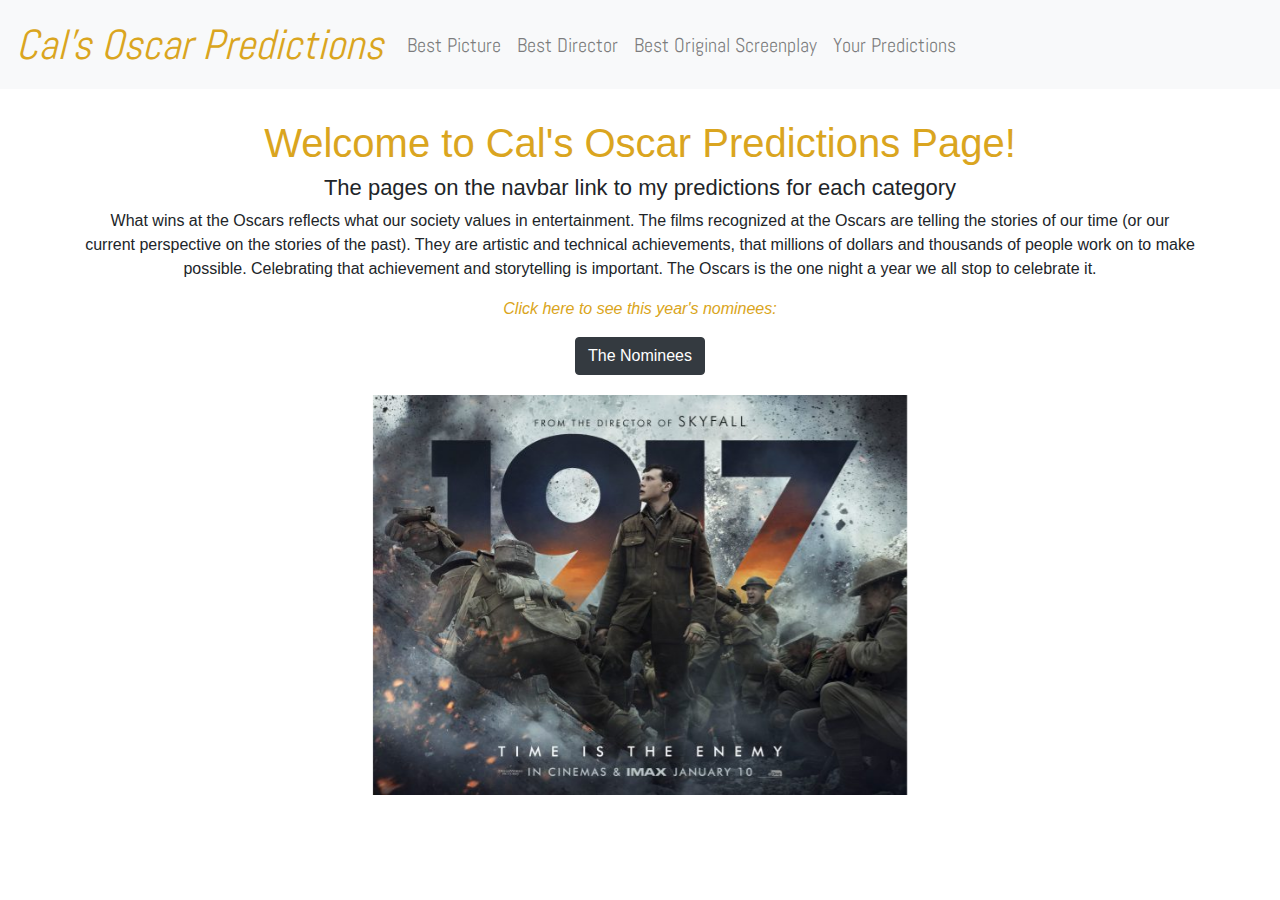
<file: index.html>
<!doctype html>
<html lang="en">
  <head>
    <!-- Required meta tags -->
    <meta charset="utf-8">
    <meta name="viewport" content="width=device-width, initial-scale=1, shrink-to-fit=no">

    <!-- Google Fonts -->
    <!-- Swap out "Roboto" for the font(s) you want to use -->
    <link href="https://fonts.googleapis.com/css?family=Abel&display=swap" rel="stylesheet">
    
    <!-- Font Awesome -->
    <link rel="stylesheet" href="https://use.fontawesome.com/releases/v5.6.3/css/all.css" integrity="sha384-UHRtZLI+pbxtHCWp1t77Bi1L4ZtiqrqD80Kn4Z8NTSRyMA2Fd33n5dQ8lWUE00s/" crossorigin="anonymous">

    <!-- Bootstrap CSS -->
    <link rel="stylesheet" href="https://stackpath.bootstrapcdn.com/bootstrap/4.4.1/css/bootstrap.min.css" integrity="sha384-Vkoo8x4CGsO3+Hhxv8T/Q5PaXtkKtu6ug5TOeNV6gBiFeWPGFN9MuhOf23Q9Ifjh" crossorigin="anonymous">
    
    <!-- Your own CSS -->
    <link rel="stylesheet" href="styles.css">

    <title>Cal's Oscar Predictions</title>
  </head>
  <body>
    <!-- Your stuff goes here -->

    <nav class="navbar navbar-expand-lg navbar-light bg-light">
      <a class="navbar-brand" id="Home" href="index.html">Cal's Oscar Predictions</a>
      <button class="navbar-toggler" type="button" data-toggle="collapse" data-target="#navbarSupportedContent" aria-controls="navbarSupportedContent" aria-expanded="false" aria-label="Toggle navigation">
        <span class="navbar-toggler-icon"></span>
      </button>
      
      <div class="collapse navbar-collapse" id="navbarSupportedContent">
          <ul class="navbar-nav">
              <li class="nav-item">
                  <a class="nav-link" href="bestpicture.html">Best Picture</a>
              </li>
              <li class="nav-item">
                  <a class="nav-link" href="bestdirector.html">Best Director</a>
              </li>
              <li class="nav-item">
                  <a class="nav-link" href="bestoriginalscreenplay.html">Best Original Screenplay</a>
              </li>
              <li class="nav-item">
                <a class="nav-link" href="yourpredictions.html">Your Predictions</a>
              </li>
          </ul>
      </div>
    </nav>

    <div class="container">
      <div class="row">
        <div class="col text-center">
            <h1>Welcome to Cal's Oscar Predictions Page!</h1>
            <h2>The pages on the navbar link to my predictions for each category</h2>
            <p>What wins at the Oscars reflects what our society values in entertainment. The films recognized at the Oscars are telling the stories of our time (or our current perspective on the stories of the past). They are artistic and technical achievements, that  millions of dollars and thousands of people work on to make possible. Celebrating that achievement and storytelling is important. The Oscars is the one night a year we all stop to celebrate it.</p>
        </div>
      </div>
    </div>

    <div class="container">
      <div class="row">
        <div class="col text-center">
          <div class="small-text">
            <p>Click here to see this year's nominees:</p>
          </div>
          <a class="btn btn-dark" href="https://oscar.go.com/news/nominations/oscar-nominations-2020-list-nominees-by-category" target="_blank" role="button">The Nominees</a>
        </div>
      </div>
    </div>

    <div id="carouselExampleSlidesOnly" class="carousel-slide" data-ride="carousel" data-interval="2300">
      <div class="carousel-inner">
        <div class="carousel-item active">
            <img src="1917.jpg" class="d-block" alt="...">
        </div>
        <div class="carousel-item">
          <img src="OnceUponATimeInHollywood2019.jpg" class="d-block" alt="...">
        </div>
        <div class="carousel-item">
          <img src="parasite.jpg" class="d-block" alt="...">
        </div>
        <div class="carousel-item">
          <img src="theirishman.jpg" class="d-block" alt="...">
        </div>
        <div class="carousel-item">
          <img src="marriagestory.jpg" class="d-block" alt="...">
        </div>
        <div class="carousel-item">
          <img src="fordvferrari.jpg" class="d-block" alt="...">
        </div>
        <div class="carousel-item">
          <img src="joker.jpg" class="d-block" alt="...">
        </div>
        <div class="carousel-item">
          <img src="jojorabbit.jpg" class="d-block" alt="...">
        </div>
        <div class="carousel-item">
          <img src="littlewomen.jpeg" class="d-block" alt="...">
        </div>
      </div>
    </div>

    <!-- Optional JavaScript -->
    <!-- jQuery first, then Popper.js, then Bootstrap JS -->
    <script src="https://code.jquery.com/jquery-3.4.1.slim.min.js" integrity="sha384-J6qa4849blE2+poT4WnyKhv5vZF5SrPo0iEjwBvKU7imGFAV0wwj1yYfoRSJoZ+n" crossorigin="anonymous"></script>
    <script src="https://cdn.jsdelivr.net/npm/popper.js@1.16.0/dist/umd/popper.min.js" integrity="sha384-Q6E9RHvbIyZFJoft+2mJbHaEWldlvI9IOYy5n3zV9zzTtmI3UksdQRVvoxMfooAo" crossorigin="anonymous"></script>
    <script src="https://stackpath.bootstrapcdn.com/bootstrap/4.4.1/js/bootstrap.min.js" integrity="sha384-wfSDF2E50Y2D1uUdj0O3uMBJnjuUD4Ih7YwaYd1iqfktj0Uod8GCExl3Og8ifwB6" crossorigin="anonymous"></script>
  </body>
</html>
</file>
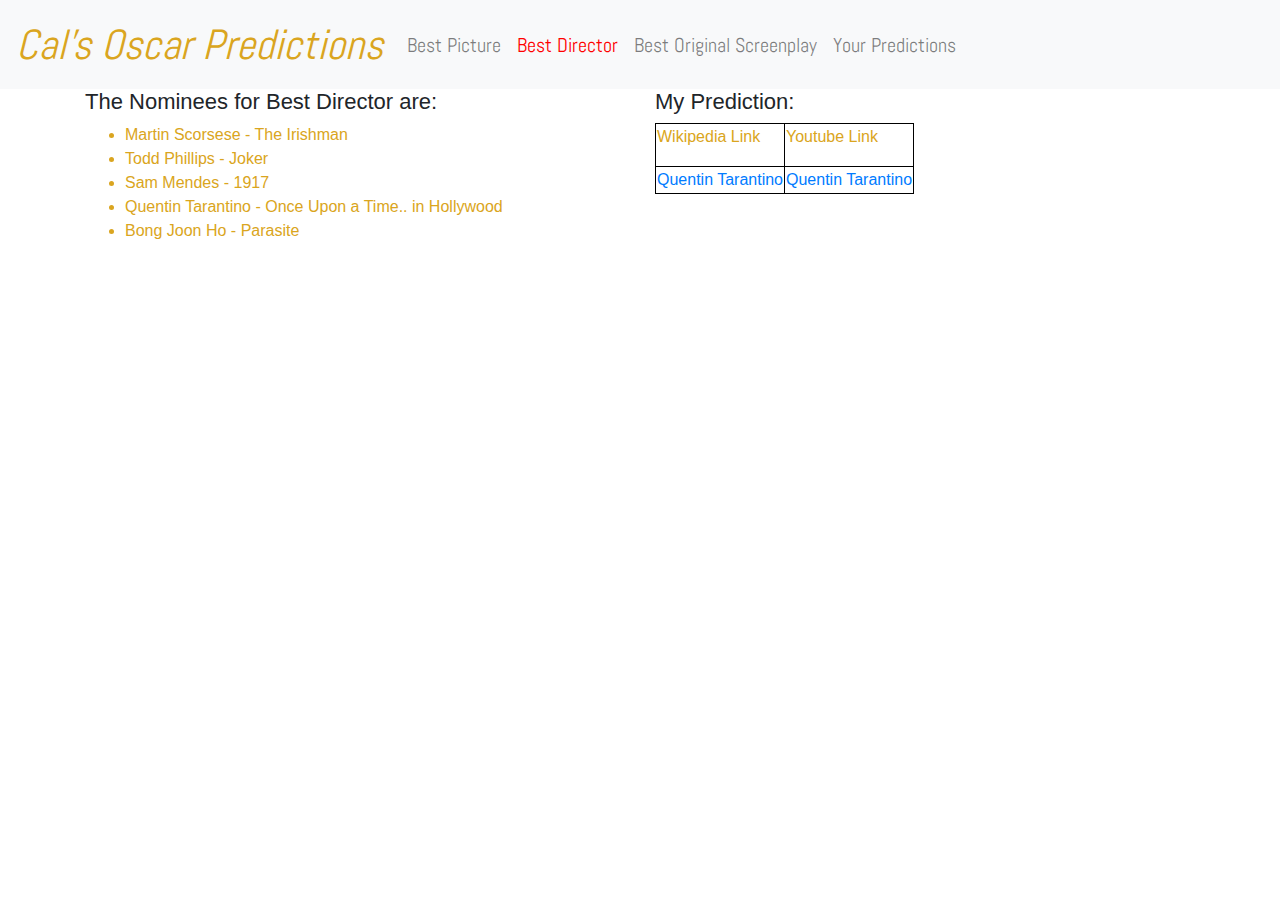
<file: bestdirector.html>
<!doctype html>
<html lang="en">
  <head>
    <!-- Required meta tags -->
    <meta charset="utf-8">
    <meta name="viewport" content="width=device-width, initial-scale=1, shrink-to-fit=no">

    <!-- Google Fonts -->
    <!-- Swap out "Roboto" for the font(s) you want to use -->
    <link href="https://fonts.googleapis.com/css?family=Abel&display=swap" rel="stylesheet">
    
    <!-- Font Awesome -->
    <link rel="stylesheet" href="https://use.fontawesome.com/releases/v5.6.3/css/all.css" integrity="sha384-UHRtZLI+pbxtHCWp1t77Bi1L4ZtiqrqD80Kn4Z8NTSRyMA2Fd33n5dQ8lWUE00s/" crossorigin="anonymous">

    <!-- Bootstrap CSS -->
    <link rel="stylesheet" href="https://stackpath.bootstrapcdn.com/bootstrap/4.4.1/css/bootstrap.min.css" integrity="sha384-Vkoo8x4CGsO3+Hhxv8T/Q5PaXtkKtu6ug5TOeNV6gBiFeWPGFN9MuhOf23Q9Ifjh" crossorigin="anonymous">
    
    <!-- Your own CSS -->
    <link rel="stylesheet" href="styles.css">

    <title>Best Director</title>
  </head>
  <body>
    <!-- Your stuff goes here -->

    <nav class="navbar navbar-expand-lg navbar-light bg-light">
        <a class="navbar-brand" id="Home" href="index.html">Cal's Oscar Predictions</a>
        <button class="navbar-toggler" type="button" data-toggle="collapse" data-target="#navbarSupportedContent" aria-controls="navbarSupportedContent" aria-expanded="false" aria-label="Toggle navigation">
            <span class="navbar-toggler-icon"></span>
        </button>
        
        <div class="collapse navbar-collapse" id="navbarSupportedContent">
            <ul class="navbar-nav mr-auto">
                <li class="nav-item">
                    <a class="nav-link" href="bestpicture.html">Best Picture</a>
                </li>
                <li class="nav-item">
                    <a class="nav-link" id="currentpage" href="bestdirector.html">Best Director</a>
                </li>
                <li class="nav-item">
                    <a class="nav-link" href="bestoriginalscreenplay.html">Best Original Screenplay</a>
                </li>
                <li class="nav-item">
                    <a class="nav-link" href="yourpredictions.html">Your Predictions</a>
                </li>
              </ul>
            </ul>
        </div>
    </nav>

    <div class="container">
        <div class="row">
            <div class="col-lg">
                <h2>The Nominees for Best Director are:</h2>
                <ul>
                    <li class="nominee">
                        Martin Scorsese - The Irishman
                    </li>
                    <li class="nominee">
                        Todd Phillips - Joker
                    </li>
                    <li class="nominee">
                        Sam Mendes - 1917 
                    </li>
                    <li class="nominee">
                        Quentin Tarantino - Once Upon a Time.. in Hollywood
                    </li>
                    <li class="nominee">
                        Bong Joon Ho - Parasite
                    </li>
                </ul>
            </div>
            <div class="col-lg">
                <h2>My Prediction:</h2>
                <table>
                    <tr>
                        <td>
                            <p class="nominee">Wikipedia Link</p>
                        </td>
                        <td>
                            <p class="nominee">Youtube Link</p>
                        </td>
                    </tr>
                    <tr>
                        <td class="external-link">
                            <a href="https://en.wikipedia.org/wiki/Once_Upon_a_Time_in_Hollywood" target="_blank">Quentin Tarantino</a>
                        </td>
                        <td class="external-link">
                            <a href="https://www.youtube.com/watch?v=ELeMaP8EPAA" target="_blank">Quentin Tarantino</a>
                        </td>
                    </tr>
                </table>
            </div>
        </div>
    </div>

    <!-- Optional JavaScript -->
    <!-- jQuery first, then Popper.js, then Bootstrap JS -->
    <script src="https://code.jquery.com/jquery-3.4.1.slim.min.js" integrity="sha384-J6qa4849blE2+poT4WnyKhv5vZF5SrPo0iEjwBvKU7imGFAV0wwj1yYfoRSJoZ+n" crossorigin="anonymous"></script>
    <script src="https://cdn.jsdelivr.net/npm/popper.js@1.16.0/dist/umd/popper.min.js" integrity="sha384-Q6E9RHvbIyZFJoft+2mJbHaEWldlvI9IOYy5n3zV9zzTtmI3UksdQRVvoxMfooAo" crossorigin="anonymous"></script>
    <script src="https://stackpath.bootstrapcdn.com/bootstrap/4.4.1/js/bootstrap.min.js" integrity="sha384-wfSDF2E50Y2D1uUdj0O3uMBJnjuUD4Ih7YwaYd1iqfktj0Uod8GCExl3Og8ifwB6" crossorigin="anonymous"></script>
  </body>
</html>
</file>
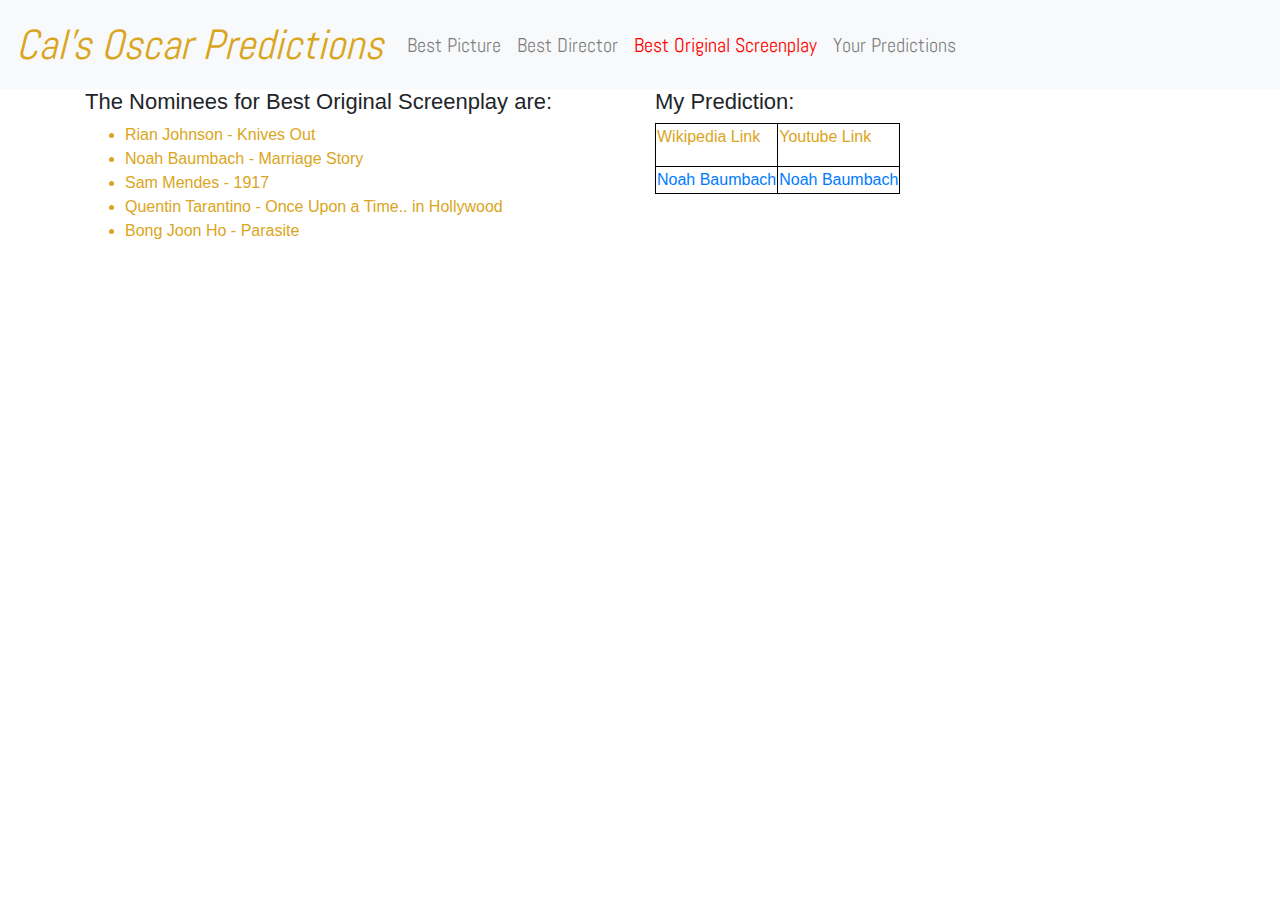
<file: bestoriginalscreenplay.html>
<!doctype html>
<html lang="en">
  <head>
    <!-- Required meta tags -->
    <meta charset="utf-8">
    <meta name="viewport" content="width=device-width, initial-scale=1, shrink-to-fit=no">

    <!-- Google Fonts -->
    <!-- Swap out "Roboto" for the font(s) you want to use -->
    <link href="https://fonts.googleapis.com/css?family=Abel&display=swap" rel="stylesheet">
    
    <!-- Font Awesome -->
    <link rel="stylesheet" href="https://use.fontawesome.com/releases/v5.6.3/css/all.css" integrity="sha384-UHRtZLI+pbxtHCWp1t77Bi1L4ZtiqrqD80Kn4Z8NTSRyMA2Fd33n5dQ8lWUE00s/" crossorigin="anonymous">

    <!-- Bootstrap CSS -->
    <link rel="stylesheet" href="https://stackpath.bootstrapcdn.com/bootstrap/4.4.1/css/bootstrap.min.css" integrity="sha384-Vkoo8x4CGsO3+Hhxv8T/Q5PaXtkKtu6ug5TOeNV6gBiFeWPGFN9MuhOf23Q9Ifjh" crossorigin="anonymous">
    
    <!-- Your own CSS -->
    <link rel="stylesheet" href="styles.css">

    <title>Best Original Screenplay</title>
  </head>
  <body>
    <!-- Your stuff goes here -->

    <nav class="navbar navbar-expand-lg navbar-light bg-light">
        <a class="navbar-brand" id="Home" href="index.html">Cal's Oscar Predictions</a>
        <button class="navbar-toggler" type="button" data-toggle="collapse" data-target="#navbarSupportedContent" aria-controls="navbarSupportedContent" aria-expanded="false" aria-label="Toggle navigation">
            <span class="navbar-toggler-icon"></span>
        </button>
        
        <div class="collapse navbar-collapse" id="navbarSupportedContent">
            <ul class="navbar-nav mr-auto">
                <li class="nav-item">
                    <a class="nav-link" href="bestpicture.html">Best Picture</a>
                </li>
                <li class="nav-item">
                    <a class="nav-link" href="bestdirector.html">Best Director</a>
                </li>
                <li class="nav-item">
                    <a class="nav-link" id="currentpage" href="bestoriginalscreenplay.html">Best Original Screenplay</a>
                </li>
                <li class="nav-item">
                    <a class="nav-link" href="yourpredictions.html">Your Predictions</a>
                </li>
              </ul>
            </ul>
        </div>
    </nav>

    <div class="container">
        <div class="row">
            <div class="col-lg">
                <h2>The Nominees for Best Original Screenplay are:</h2>
                <ul>
                    <li class="nominee">
                        Rian Johnson - Knives Out
                    </li>
                    <li class="nominee">
                        Noah Baumbach - Marriage Story
                    </li>
                    <li class="nominee">
                        Sam Mendes - 1917 
                    </li>
                    <li class="nominee">
                        Quentin Tarantino - Once Upon a Time.. in Hollywood
                    </li>
                    <li class="nominee">
                        Bong Joon Ho - Parasite
                    </li>
                </ul>
            </div>
            <div class="col-lg">
                <h2>My Prediction:</h2>
                <table>
                    <tr>
                        <td>
                            <p class="nominee">Wikipedia Link</p>
                        </td>
                        <td>
                            <p class="nominee">Youtube Link</p>
                        </td>
                    </tr>
                    <tr>
                        <td class="external-link">
                            <a href="https://en.wikipedia.org/wiki/Marriage_Story" target="_blank">Noah Baumbach</a>
                        </td>
                        <td class="external-link">
                            <a href="https://www.youtube.com/watch?v=BHi-a1n8t7M&t=7s" target="_blank">Noah Baumbach</a>
                        </td>
                    </tr>
                </table>
            </div>
        </div>
    </div>

    <!-- Optional JavaScript -->
    <!-- jQuery first, then Popper.js, then Bootstrap JS -->
    <script src="https://code.jquery.com/jquery-3.4.1.slim.min.js" integrity="sha384-J6qa4849blE2+poT4WnyKhv5vZF5SrPo0iEjwBvKU7imGFAV0wwj1yYfoRSJoZ+n" crossorigin="anonymous"></script>
    <script src="https://cdn.jsdelivr.net/npm/popper.js@1.16.0/dist/umd/popper.min.js" integrity="sha384-Q6E9RHvbIyZFJoft+2mJbHaEWldlvI9IOYy5n3zV9zzTtmI3UksdQRVvoxMfooAo" crossorigin="anonymous"></script>
    <script src="https://stackpath.bootstrapcdn.com/bootstrap/4.4.1/js/bootstrap.min.js" integrity="sha384-wfSDF2E50Y2D1uUdj0O3uMBJnjuUD4Ih7YwaYd1iqfktj0Uod8GCExl3Og8ifwB6" crossorigin="anonymous"></script>
  </body>
</html>
</file>
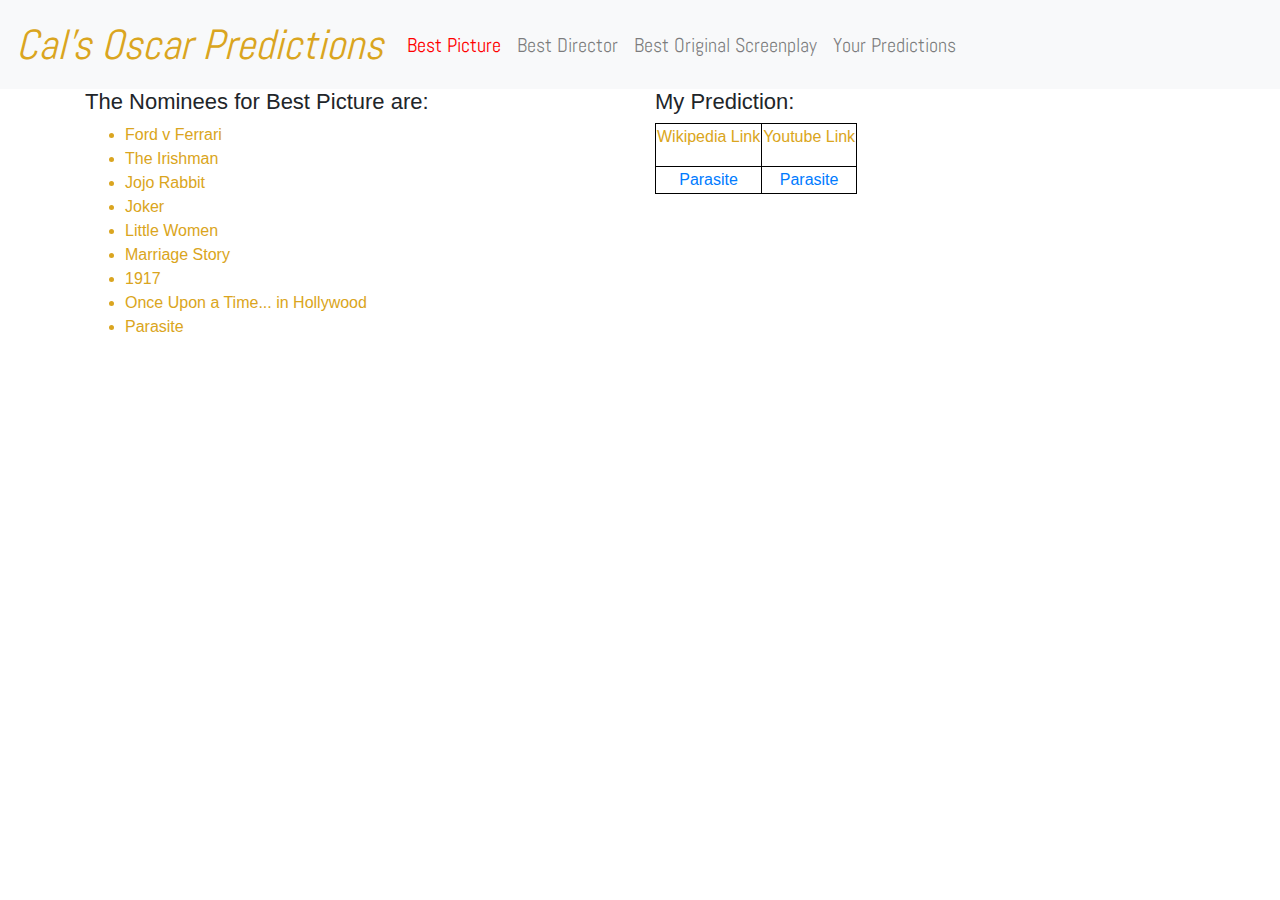
<file: bestpicture.html>
<!doctype html>
<html lang="en">
  <head>
    <!-- Required meta tags -->
    <meta charset="utf-8">
    <meta name="viewport" content="width=device-width, initial-scale=1, shrink-to-fit=no">

    <!-- Google Fonts -->
    <!-- Swap out "Roboto" for the font(s) you want to use -->
    <link href="https://fonts.googleapis.com/css?family=Abel&display=swap" rel="stylesheet">
    
    <!-- Font Awesome -->
    <link rel="stylesheet" href="https://use.fontawesome.com/releases/v5.6.3/css/all.css" integrity="sha384-UHRtZLI+pbxtHCWp1t77Bi1L4ZtiqrqD80Kn4Z8NTSRyMA2Fd33n5dQ8lWUE00s/" crossorigin="anonymous">

    <!-- Bootstrap CSS -->
    <link rel="stylesheet" href="https://stackpath.bootstrapcdn.com/bootstrap/4.4.1/css/bootstrap.min.css" integrity="sha384-Vkoo8x4CGsO3+Hhxv8T/Q5PaXtkKtu6ug5TOeNV6gBiFeWPGFN9MuhOf23Q9Ifjh" crossorigin="anonymous">
    
    <!-- Your own CSS -->
    <link rel="stylesheet" href="styles.css">

    <title>Best Picture</title>
  </head>
  <body>
    <!-- Your stuff goes here -->

    <nav class="navbar navbar-expand-lg navbar-light bg-light">
        <a class="navbar-brand" id="Home" href="index.html">Cal's Oscar Predictions</a>
        <button class="navbar-toggler" type="button" data-toggle="collapse" data-target="#navbarSupportedContent" aria-controls="navbarSupportedContent" aria-expanded="false" aria-label="Toggle navigation">
            <span class="navbar-toggler-icon"></span>
        </button>
        
        <div class="collapse navbar-collapse" id="navbarSupportedContent">
            <ul class="navbar-nav mr-auto">
                <li class="nav-item">
                    <a class="nav-link" id="currentpage" href="bestpicture.html">Best Picture</a>
                </li>
                <li class="nav-item">
                    <a class="nav-link" href="bestdirector.html">Best Director</a>
                </li>
                <li class="nav-item">
                    <a class="nav-link" href="bestoriginalscreenplay.html">Best Original Screenplay</a>
                </li>
                <li class="nav-item">
                    <a class="nav-link" href="yourpredictions.html">Your Predictions</a>
                </li>
              </ul>
            </ul>
        </div>
    </nav>

    <div class="container">
        <div class="row">
            <div class="col-lg">
                <h2>The Nominees for Best Picture are:</h2>
                <ul>
                    <li class="nominee">
                        Ford v Ferrari
                    </li>
                    <li class="nominee">
                        The Irishman
                    </li>
                    <li class="nominee">
                        Jojo Rabbit
                    </li>
                    <li class="nominee">
                        Joker
                    </li>
                    <li class="nominee">
                        Little Women
                    </li>
                    <li class="nominee">
                        Marriage Story
                    </li>
                    <li class="nominee">
                        1917
                    </li>
                    <li class="nominee">
                        Once Upon a Time... in Hollywood
                    </li>
                    <li class="nominee">
                        Parasite
                    </li>
                </ul>
            </div>
            <div class="col-lg">
                <h2>My Prediction:</h2>
                <table>
                    <tr>
                        <td>
                            <p class="nominee">Wikipedia Link</p>
                        </td>
                        <td>
                            <p class="nominee">Youtube Link</p>
                        </td>
                    </tr>
                    <tr>
                        <td class="external-link">
                            <a href="https://en.wikipedia.org/wiki/Parasite_(2019_film)" target="_blank">Parasite</a>
                        </td>
                        <td class="external-link">
                            <a href="https://www.youtube.com/watch?v=PhPROyE0OaM" target="_blank">Parasite</a>
                        </td>
                    </tr>
                </table>
            </div>
        </div>
    </div>

    <!-- Optional JavaScript -->
    <!-- jQuery first, then Popper.js, then Bootstrap JS -->
    <script src="https://code.jquery.com/jquery-3.4.1.slim.min.js" integrity="sha384-J6qa4849blE2+poT4WnyKhv5vZF5SrPo0iEjwBvKU7imGFAV0wwj1yYfoRSJoZ+n" crossorigin="anonymous"></script>
    <script src="https://cdn.jsdelivr.net/npm/popper.js@1.16.0/dist/umd/popper.min.js" integrity="sha384-Q6E9RHvbIyZFJoft+2mJbHaEWldlvI9IOYy5n3zV9zzTtmI3UksdQRVvoxMfooAo" crossorigin="anonymous"></script>
    <script src="https://stackpath.bootstrapcdn.com/bootstrap/4.4.1/js/bootstrap.min.js" integrity="sha384-wfSDF2E50Y2D1uUdj0O3uMBJnjuUD4Ih7YwaYd1iqfktj0Uod8GCExl3Og8ifwB6" crossorigin="anonymous"></script>
  </body>
</html>
</file>
<file: styles.css>
h1 {
    margin-top: 30px;
    color: #DAA520;
}

h2 {
    font-size: 22px;
}

.navbar {
    font-family: 'Abel', sans-serif;
}

.widewrapper {
    width:100%;
    }
  
.widewrapper > img {
    width:100%;
  }

.navbar-brand {
    font-size: 42px;
    font-style: italic;   
}

.carousel-item img {
    height: 400px;
    margin: auto;
}

.carousel-inner {
    width: auto;
    margin: auto;
}

.nav-link {
    font-size: 20px;
}

#Home {
    color: #DAA520;
}

#currentpage {
    color: red;
}

.small-text {
    font-style: italic;
    color: #DAA520;
}

.btn-dark {
    margin-bottom: 20px;
}

.nominee {
    font-style: bold;
    color: #DAA520;
}

table, td {
    border: 1px solid black;
  }

.external-link {
    text-align: center;
}
</file>
